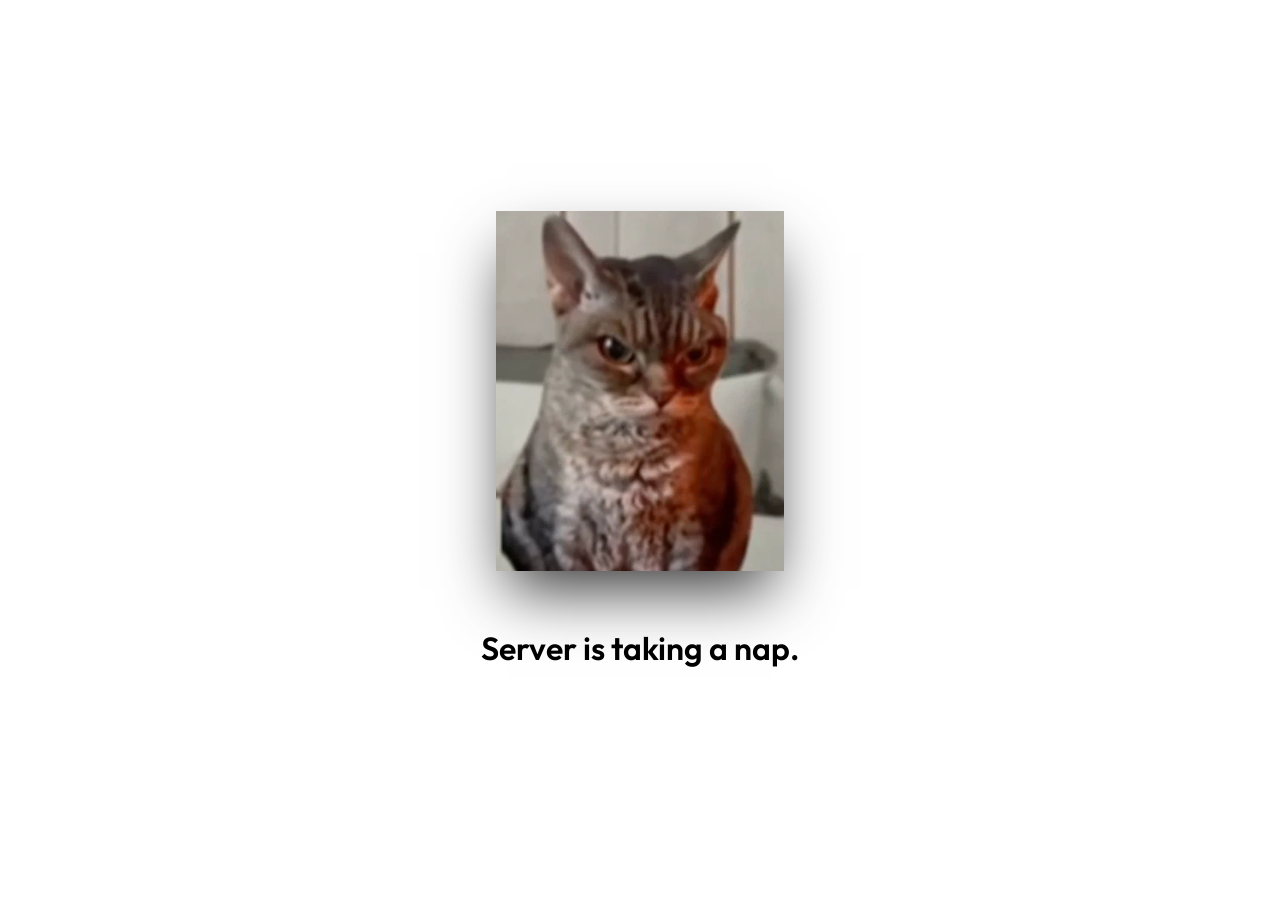
<file: index.html>
<!doctype html>
<html lang="en">
  <head>
    <meta charset="UTF-8" />
    <meta name="viewport" content="width=device-width, initial-scale=1.0" />
    <title>Server Down</title>
    <link
      href="https://fonts.googleapis.com/css2?family=Outfit:wght@300;600&display=swap"
      rel="stylesheet"
    />
    <style>
      body {
        margin: 0;
        padding: 0;
        display: flex;
        flex-direction: column;
        justify-content: center;
        align-items: center;
        min-height: 100vh;
        font-family: "Outfit", sans-serif;
        overflow: hidden;
        text-align: center;
      }
      .container {
        position: relative;
        z-index: 10;
      }
      img {
        max-width: 40vw;
        max-height: 40vh;
        box-shadow: 0 30px 60px -12px rgba(0, 0, 0, 0.8);
        margin-bottom: 2rem;
      }
      h1 {
        font-weight: 600;
        font-size: 2rem;
      }
      p {
        font-weight: 300;
        font-size: 1rem;
        color: #666;
        margin: 0;
        text-transform: uppercase;
        letter-spacing: 0.2em;
      }
    </style>
  </head>
  <body>
    <div class="container">
      <img src="frustated-cat.webp" alt="frustrated cat" />
      <h1>Server is taking a nap.</h1>
    </div>
  </body>
</html>
</file>
